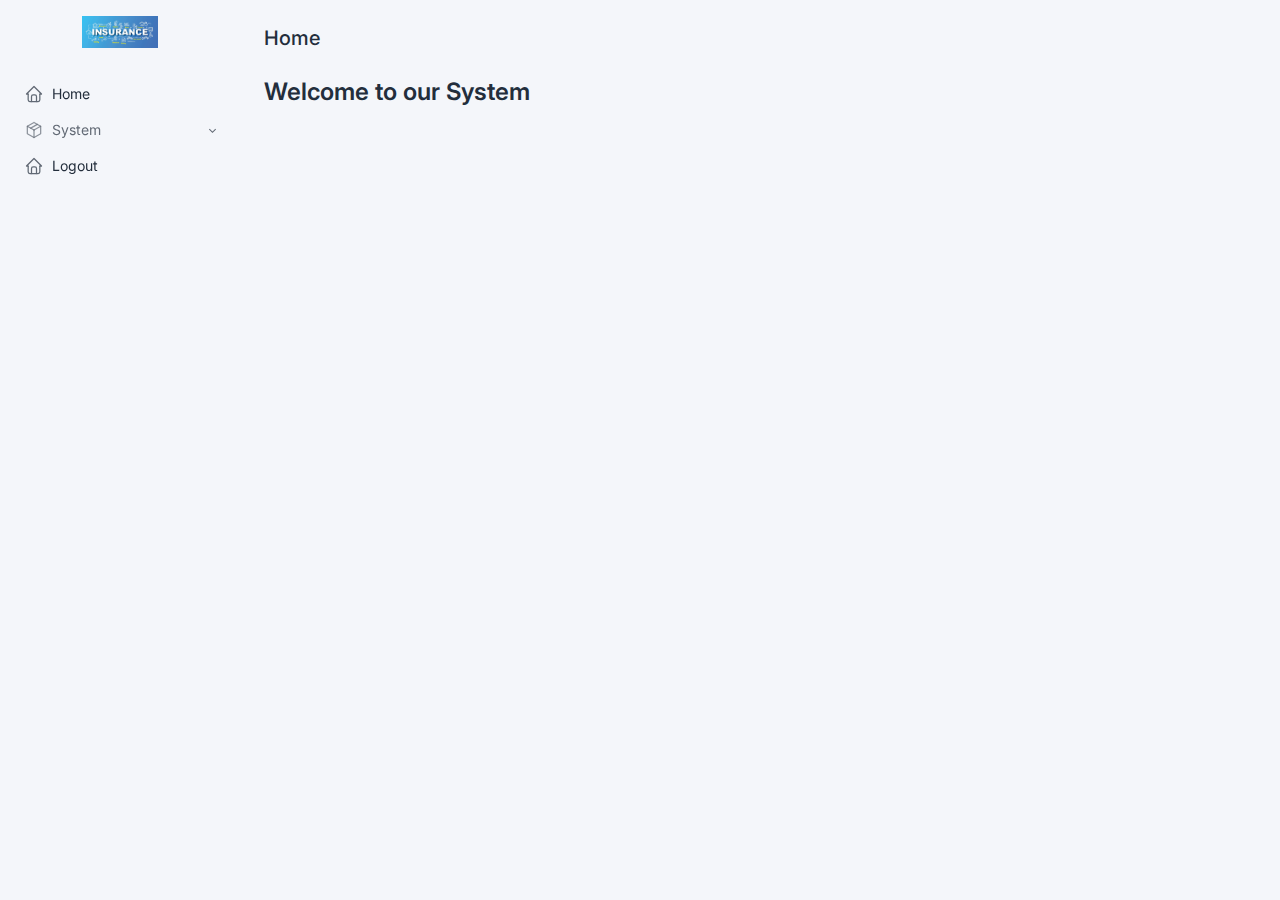
<file: Front/Elias Semaan/index.html>
<!doctype html>
<html lang="en">
  <head>
    <meta charset="utf-8"/>
    <meta name="viewport" content="width=device-width, initial-scale=1, viewport-fit=cover"/>
    <meta http-equiv="X-UA-Compatible" content="ie=edge"/>
    <meta content="Website description here" name="description">
    <meta content="keywords here" name="keywords">
    <meta content="Elias Semaan" name="author">
    <title>Home</title>

    <!-- CSS files -->
    <link href="./assets/css/tabler.min.css" rel="stylesheet"/>
  </head>
  <body class="antialiased">
    <div class="wrapper">
      <aside class="navbar navbar-vertical navbar-expand-lg">
        <div class="container-fluid">
          <button class="navbar-toggler" type="button" data-bs-toggle="collapse" data-bs-target="#navbar-menu">
            <span class="navbar-toggler-icon"></span>
          </button>
          <h1 class="navbar-brand navbar-brand-autodark">
            <a href=".">
              <img src="./assets/img/logo.jpg" width="110" height="32" alt="Tabler" class="navbar-brand-image">
            </a>
          </h1>
          <div class="collapse navbar-collapse" id="navbar-menu">
            <ul class="navbar-nav pt-lg-3">
              <li class="nav-item active">
                <a class="nav-link" href="./index.html" >
                  <span class="nav-link-icon d-md-none d-lg-inline-block"><!-- Download SVG icon from http://tabler-icons.io/i/home -->
                    <svg xmlns="http://www.w3.org/2000/svg" class="icon" width="24" height="24" viewBox="0 0 24 24" stroke-width="2" stroke="currentColor" fill="none" stroke-linecap="round" stroke-linejoin="round"><path stroke="none" d="M0 0h24v24H0z" fill="none"/><polyline points="5 12 3 12 12 3 21 12 19 12" /><path d="M5 12v7a2 2 0 0 0 2 2h10a2 2 0 0 0 2 -2v-7" /><path d="M9 21v-6a2 2 0 0 1 2 -2h2a2 2 0 0 1 2 2v6" /></svg>
                  </span>
                  <span class="nav-link-title">
                    Home
                  </span>
                </a>
              </li>
           
              <li class="nav-item dropdown">
                <a class="nav-link dropdown-toggle" href="#navbar-base" data-bs-toggle="dropdown" role="button" aria-expanded="false" >
                  <span class="nav-link-icon d-md-none d-lg-inline-block"><!-- Download SVG icon from http://tabler-icons.io/i/package -->
                    <svg xmlns="http://www.w3.org/2000/svg" class="icon" width="24" height="24" viewBox="0 0 24 24" stroke-width="2" stroke="currentColor" fill="none" stroke-linecap="round" stroke-linejoin="round"><path stroke="none" d="M0 0h24v24H0z" fill="none"/><polyline points="12 3 20 7.5 20 16.5 12 21 4 16.5 4 7.5 12 3" /><line x1="12" y1="12" x2="20" y2="7.5" /><line x1="12" y1="12" x2="12" y2="21" /><line x1="12" y1="12" x2="4" y2="7.5" /><line x1="16" y1="5.25" x2="8" y2="9.75" /></svg>
                  </span>
                  <span class="nav-link-title">
                    System
                  </span>
                </a>
                <div class="dropdown-menu">
                  <div class="dropdown-menu-columns">
                    <div class="dropdown-menu-column">
                      <a class="dropdown-item" href="./data-entry.html" >
                        Data Entry
                      </a>
                      <a class="dropdown-item" href="./search.html" >
                        Search
                      </a>
                    </div>
                  </div>
                </div>
              </li>
              <li class="nav-item active">
                <a class="nav-link" role="button" onclick="logoutUser();" >
                  <span class="nav-link-icon d-md-none d-lg-inline-block"><!-- Download SVG icon from http://tabler-icons.io/i/home -->
                    <svg xmlns="http://www.w3.org/2000/svg" class="icon" width="24" height="24" viewBox="0 0 24 24" stroke-width="2" stroke="currentColor" fill="none" stroke-linecap="round" stroke-linejoin="round"><path stroke="none" d="M0 0h24v24H0z" fill="none"/><polyline points="5 12 3 12 12 3 21 12 19 12" /><path d="M5 12v7a2 2 0 0 0 2 2h10a2 2 0 0 0 2 -2v-7" /><path d="M9 21v-6a2 2 0 0 1 2 -2h2a2 2 0 0 1 2 2v6" /></svg>
                  </span>
                  <span class="nav-link-title">
                    Logout
                  </span>
                </a>
              </li>
            </ul>
          </div>
        </div>
      </aside>
      <div class="page-wrapper">
        <div class="container-xl">
          <!-- Page title -->
          <div class="page-header d-print-none">
            <div class="row align-items-center">
              <div class="col">
                <h2 class="page-title">
                  Home
                </h2>
              </div>
            </div>
          </div>
        </div>
        <div class="page-body">
          <div class="container-xl">
            
            <div class="row">
                <div class="col-12">
                    <h1 class="text-dark">Welcome to our System</h1>
                </div>
            </div>

          </div>
        </div>
      </div>
    </div>
    <!-- JavaScript Files -->
    <script src="./assets/js/libraries/tabler.min.js"></script>
  </body>
</html>

<script>

  
$(document).ready(function() {
 
    if(localStorage.getItem("user") == " ")
    {
       window.open("login.html", "_self");
    }
  });
  function logoutUser() {
    localStorage.removeItem("user");
    window.localStorage.setItem("user","");
    window.open("login.html", "_self");
  }
  
</script>
</file>
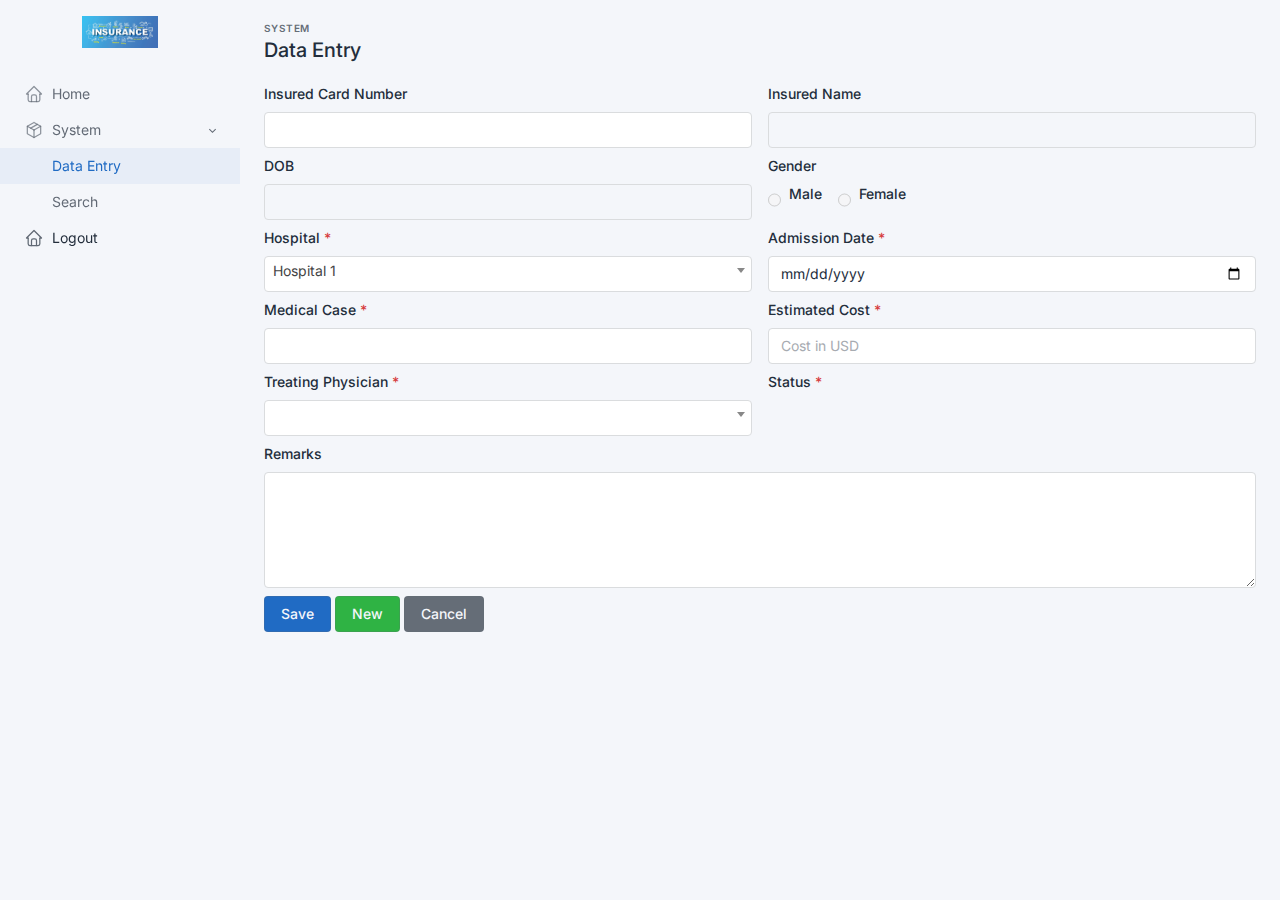
<file: Front/Elias Semaan/data-entry.html>
<!doctype html>
<html lang="en">
  <head>
    <meta charset="utf-8"/>
    <meta name="viewport" content="width=device-width, initial-scale=1, viewport-fit=cover"/>
    <meta http-equiv="X-UA-Compatible" content="ie=edge"/>
    <meta content="Website description here" name="description">
    <meta content="keywords here" name="keywords">
    <meta content="Elias Semaan" name="author">
    <title>Data Entry</title>

    <!-- CSS files -->
    <link href="./assets/css/tabler.min.css" rel="stylesheet"/>
    <link href="./assets/libs/select2/css/select2.min.css" rel="stylesheet"/>
    <link href="./assets/css/custom-select2.css" rel="stylesheet"/>
  </head>
  <body class="antialiased">
    <div class="wrapper">
      <aside class="navbar navbar-vertical navbar-expand-lg">
        <div class="container-fluid">
          <button class="navbar-toggler" type="button" data-bs-toggle="collapse" data-bs-target="#navbar-menu">
            <span class="navbar-toggler-icon"></span>
          </button>
          <h1 class="navbar-brand navbar-brand-autodark">
            <a href=".">
              <img src="./assets/img/logo.jpg" width="110" height="32" alt="Tabler" class="navbar-brand-image">
            </a>
          </h1>
          <div class="collapse navbar-collapse" id="navbar-menu">
            <ul class="navbar-nav pt-lg-3">
              <li class="nav-item">
                <a class="nav-link" href="./index.html" >
                  <span class="nav-link-icon d-md-none d-lg-inline-block"><!-- Download SVG icon from http://tabler-icons.io/i/home -->
                    <svg xmlns="http://www.w3.org/2000/svg" class="icon" width="24" height="24" viewBox="0 0 24 24" stroke-width="2" stroke="currentColor" fill="none" stroke-linecap="round" stroke-linejoin="round"><path stroke="none" d="M0 0h24v24H0z" fill="none"/><polyline points="5 12 3 12 12 3 21 12 19 12" /><path d="M5 12v7a2 2 0 0 0 2 2h10a2 2 0 0 0 2 -2v-7" /><path d="M9 21v-6a2 2 0 0 1 2 -2h2a2 2 0 0 1 2 2v6" /></svg>
                  </span>
                  <span class="nav-link-title">
                    Home
                  </span>
                </a>
              </li>
              <li class="nav-item dropdown">
                <a class="nav-link dropdown-toggle" href="#navbar-base" data-bs-toggle="dropdown" role="button" aria-expanded="true" >
                  <span class="nav-link-icon d-md-none d-lg-inline-block"><!-- Download SVG icon from http://tabler-icons.io/i/package -->
                    <svg xmlns="http://www.w3.org/2000/svg" class="icon" width="24" height="24" viewBox="0 0 24 24" stroke-width="2" stroke="currentColor" fill="none" stroke-linecap="round" stroke-linejoin="round"><path stroke="none" d="M0 0h24v24H0z" fill="none"/><polyline points="12 3 20 7.5 20 16.5 12 21 4 16.5 4 7.5 12 3" /><line x1="12" y1="12" x2="20" y2="7.5" /><line x1="12" y1="12" x2="12" y2="21" /><line x1="12" y1="12" x2="4" y2="7.5" /><line x1="16" y1="5.25" x2="8" y2="9.75" /></svg>
                  </span>
                  <span class="nav-link-title">
                    System
                  </span>
                </a>
                <div class="dropdown-menu show">
                  <div class="dropdown-menu-columns">
                    <div class="dropdown-menu-column">
                      <a class="dropdown-item active" href="./data-entry.html" >
                        Data Entry
                      </a>
                      <a class="dropdown-item" href="./search.html" >
                        Search
                      </a>
                    </div>
                  </div>
                </div>
              </li>
              <li class="nav-item active">
                <a class="nav-link"  role="button" onclick="logoutUser();" >
                  <span class="nav-link-icon d-md-none d-lg-inline-block"><!-- Download SVG icon from http://tabler-icons.io/i/home -->
                    <svg xmlns="http://www.w3.org/2000/svg" class="icon" width="24" height="24" viewBox="0 0 24 24" stroke-width="2" stroke="currentColor" fill="none" stroke-linecap="round" stroke-linejoin="round"><path stroke="none" d="M0 0h24v24H0z" fill="none"/><polyline points="5 12 3 12 12 3 21 12 19 12" /><path d="M5 12v7a2 2 0 0 0 2 2h10a2 2 0 0 0 2 -2v-7" /><path d="M9 21v-6a2 2 0 0 1 2 -2h2a2 2 0 0 1 2 2v6" /></svg>
                  </span>
                  <span class="nav-link-title">
                    Logout
                  </span>
                </a>
              </li>
            </ul>
          </div>
        </div>
      </aside>
      <div class="page-wrapper">
        <div class="container-xl">
          <!-- Page title -->
          <div class="page-header d-print-none">
            <div class="row align-items-center">
              <div class="col">
                <!-- Page pre-title -->
                <div class="page-pretitle">
                  System
                </div>
                <h2 class="page-title">
                  Data Entry
                </h2>
              </div>
            </div>
          </div>
        </div>
        <div class="page-body">
          <div class="container-xl">

            <form>
              <div class="row">
                <div class="col-12 col-md-6 mb-2">
                  <div class="form-group">
                    <label for="insured-card-number required" class="form-label">Insured Card Number</label>
                    <input type="text" id="insured-card-number" onchange="bindInsuredData();" class="form-control" />
                  </div>
                </div>
                <div class="col-12 col-md-6 mb-2">
                  <div class="form-group">
                    <label for="insured-name" class="form-label ">Insured Name</label>
                    <input type="text" id="insured-name" class="form-control" disabled />
                  </div>
                </div>
              </div>
              <div class="row">
                <div class="col-12 col-md-6 mb-2">
                  <div class="form-group">
                    <label for="dob" class="form-label ">DOB</label>
                    <input type="text" id="dob" class="form-control" disabled />
                  </div>
                </div>
                <div class="col-12 col-md-6 mb-2">
                  <div class="form-group">
                    <label class="form-label">Gender</label>
                    <div id="gender" class="d-flex flex-row">
                        <input type="radio" name="gender" value="male" id="male" value="0" class="mt-1 me-2" disabled /> <label for="male" class="form-label me-3">Male</label>
                        <input type="radio" name="gender" id="female" value="1" class="mt-1 me-2" disabled /> <label for="female" class="form-label">Female</label>
                    </div>
                  </div>
                </div>
              </div>
              <div class="row">
                <div class="col-12 col-md-6 mb-2">
                  <div class="form-group">
                    <label for="hospital" class="form-label required">Hospital</label>
                    <select name="hospital" id="hospital" class="form-select">
                      <option>Hospital 1</option>
                      <option>Hospital 2</option>
                    </select>
                  </div>
                </div>
                <div class="col-12 col-md-6 mb-2">
                  <div class="form-group">
                    <div class="form-group">
                      <label for="admission" class="form-label required">Admission Date</label>
                      <input type="date" id="admission" class="form-control" />
                    </div>
                  </div>
                </div>
              </div>
              <div class="row">
                <div class="col-12 col-md-6 mb-2">
                  <div class="form-group">
                    <label for="medical-case" class="form-label required">Medical Case</label>
                    <input type="text" id="medical-case" class="form-control" />
                  </div>
                </div>
                <div class="col-12 col-md-6 mb-2">
                  <div class="form-group">
                    <label for="estimated-cost" class="form-label required">Estimated Cost</label>
                    <input type="text" id="estimated-cost" class="form-control" placeholder="Cost in USD" />
                  </div>
                </div>
              </div>
              <div class="row">
                <div class="col-12 col-md-6 mb-2">
                  <div class="form-group">
                    <label for="treating" class="form-label required">Treating Physician</label>
                    <select name="treating" id="treating" class="form-select">
                      
                    </select>
                  </div>
                </div>
                <div class="col-md-6 mb-4">
                  <div class="form-group">
                    <label class="form-label required">Status</label>
                    <div id="status" class="d-flex flex-row">
                      </div>
                  </div>
                </div>
              </div>
              <div class="row">
                <div class="col-12 mb-2">
                  <div class="form-group">
                    <label for="remarks" class="form-label">Remarks</label>
                    <textarea rows="5" id="remarks" class="form-control"></textarea>
                  </div>
                </div>
              </div>
              <div class="row">
                <div class="col-12">
                  <button type="button" id="btn-save" class="btn btn-primary">Save</button>
                  <button type="button" id="btn-reset" class="btn btn-success">New</button>
                  <button type="reset" id="btn-reset" class="btn btn-secondary">Cancel</button>
                </div>
              </div>
            </form>

          </div>
        </div>
      </div>
    </div>
    <!-- JavaScript Files -->
    <script src="./assets/js/libraries/tabler.min.js"></script>
    <script type="text/javascript" src="./assets/js/libraries/jquery.min.js"></script>
    <script type="text/javascript" src="./assets/js/libraries/jquery.form.js"></script>
    <script src="./assets/libs/select2/js/select2.min.js"></script>
    <script src="./assets/libs/select2/js/select2.full.min.js"></script>
    <script src="./assets/js/scripts/data-entry.js"></script>
  </body>
</html>
</file>
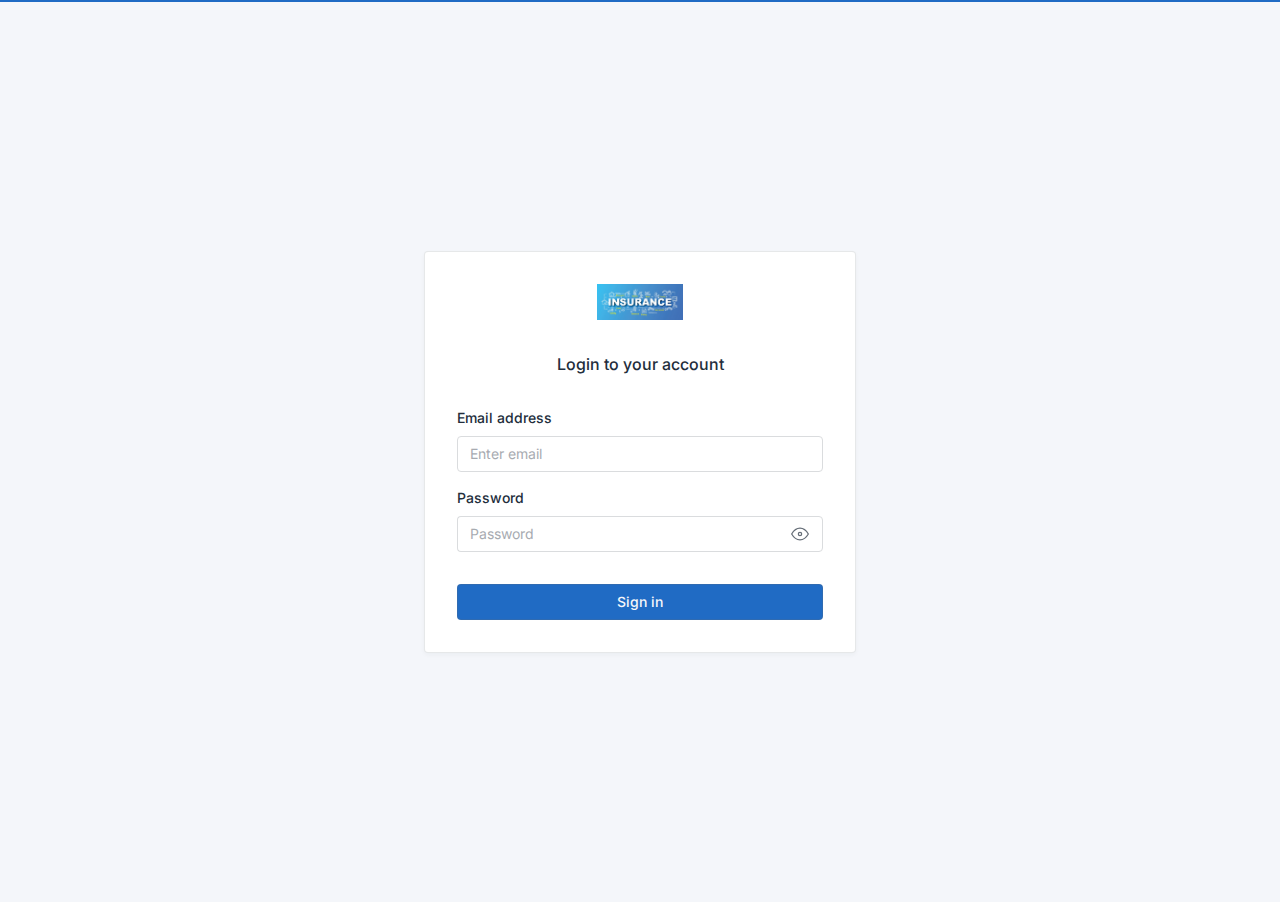
<file: Front/Elias Semaan/login.html>
<!doctype html>
<html lang="en">
  <head>
    <meta charset="utf-8"/>
    <meta name="viewport" content="width=device-width, initial-scale=1, viewport-fit=cover"/>
    <meta http-equiv="X-UA-Compatible" content="ie=edge"/>
    <meta content="Website description here" name="description">
    <meta content="keywords here" name="keywords">
    <meta content="Elias Semaan" name="author">
    <title>Login</title>

    <!-- CSS files -->
    <link href="./assets/css/tabler.min.css" rel="stylesheet"/>
  </head>
  <body class="antialiased border-top-wide border-primary d-flex flex-column">
    <div class="page page-center">
      <div class="container-tight py-4">
        <form class="card card-md" action="." method="get" autocomplete="off">
          <div class="card-body">
            <div class="text-center mb-4">
              <img src="./assets/img/logo.jpg" height="36" alt="">
            </div>
            <h2 class="card-title text-center mb-4">Login to your account</h2>
            <div class="mb-3">
              <label for="email" class="form-label">Email address</label>
              <input id="email" type="email" class="form-control" placeholder="Enter email">
            </div>
            <div class="mb-2">
              <label for="password" class="form-label">
                Password
              </label>
              <div class="input-group input-group-flat">
                <input id="password" type="password" class="form-control"  placeholder="Password"  autocomplete="off">
                <span class="input-group-text">
                  <a href="#" class="link-secondary show-password" title="Show password" data-bs-toggle="tooltip"><!-- Download SVG icon from http://tabler-icons.io/i/eye -->
                    <svg xmlns="http://www.w3.org/2000/svg" class="icon" width="24" height="24" viewBox="0 0 24 24" stroke-width="2" stroke="currentColor" fill="none" stroke-linecap="round" stroke-linejoin="round"><path stroke="none" d="M0 0h24v24H0z" fill="none"/><circle cx="12" cy="12" r="2" /><path d="M22 12c-2.667 4.667 -6 7 -10 7s-7.333 -2.333 -10 -7c2.667 -4.667 6 -7 10 -7s7.333 2.333 10 7" /></svg>
                  </a>
                </span>
              </div>
            </div>
            <div class="form-footer">
              <button type="button" id="btn-sign-in" class="btn btn-primary w-100">Sign in</button>
            </div>
          </div>
        </form>
      </div>
    </div>
    <!-- JavaScript files -->
    <script type="text/javascript" src="./assets/js/libraries/tabler.min.js"></script>
    <script type="text/javascript" src="./assets/js/libraries/jquery.min.js"></script>
    <script type="text/javascript" src="./assets/js/scripts/login.js"></script>
  </body>
</html>
</file>
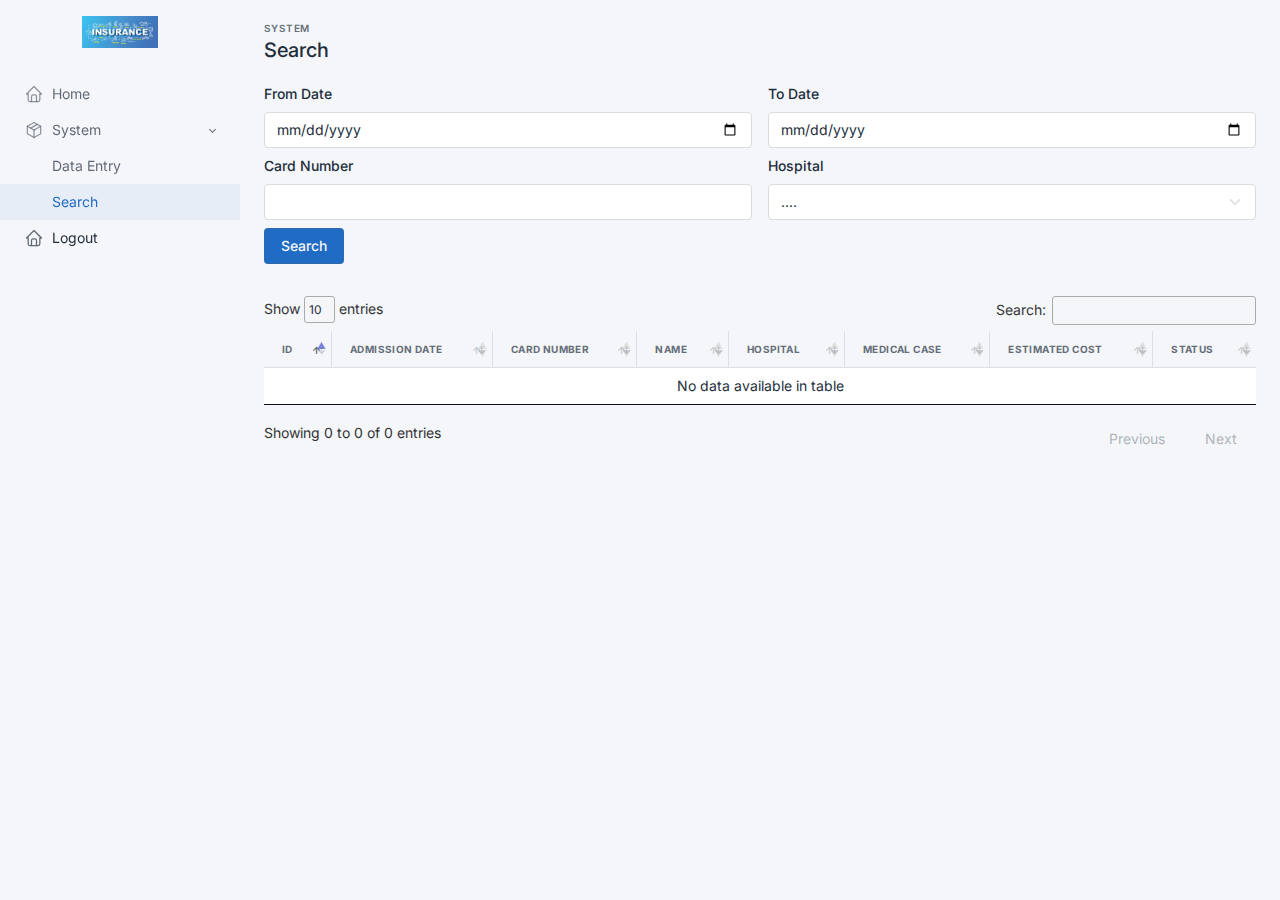
<file: Front/Elias Semaan/search.html>
<!doctype html>
<html lang="en">
  <head>
    <meta charset="utf-8"/>
    <meta name="viewport" content="width=device-width, initial-scale=1, viewport-fit=cover"/>
    <meta http-equiv="X-UA-Compatible" content="ie=edge"/>
    <meta content="Website description here" name="description">
    <meta content="keywords here" name="keywords">
    <meta content="Elias Semaan" name="author">
    <title>Search</title>

    <!-- CSS files -->
    <link rel="stylesheet" type="text/css" href="./assets/css/tabler.min.css"/>
    <link rel="stylesheet" type="text/css" href="./assets/libs/datatables/datatables.min.css"/>
    <link rel="stylesheet" type="text/css" href="./assets/libs/datatables/dataTables.bootstrap4.min.css"/>
  </head>
  <body class="antialiased">
    <div class="wrapper">
      <aside class="navbar navbar-vertical navbar-expand-lg">
        <div class="container-fluid">
          <button class="navbar-toggler" type="button" data-bs-toggle="collapse" data-bs-target="#navbar-menu">
            <span class="navbar-toggler-icon"></span>
          </button>
          <h1 class="navbar-brand navbar-brand-autodark">
            <a href=".">
              <img src="./assets/img/logo.jpg" width="110" height="32" alt="Tabler" class="navbar-brand-image">
            </a>
          </h1>
          <div class="collapse navbar-collapse" id="navbar-menu">
            <ul class="navbar-nav pt-lg-3">
              <li class="nav-item">
                <a class="nav-link" href="./index.html" >
                  <span class="nav-link-icon d-md-none d-lg-inline-block"><!-- Download SVG icon from http://tabler-icons.io/i/home -->
                    <svg xmlns="http://www.w3.org/2000/svg" class="icon" width="24" height="24" viewBox="0 0 24 24" stroke-width="2" stroke="currentColor" fill="none" stroke-linecap="round" stroke-linejoin="round"><path stroke="none" d="M0 0h24v24H0z" fill="none"/><polyline points="5 12 3 12 12 3 21 12 19 12" /><path d="M5 12v7a2 2 0 0 0 2 2h10a2 2 0 0 0 2 -2v-7" /><path d="M9 21v-6a2 2 0 0 1 2 -2h2a2 2 0 0 1 2 2v6" /></svg>
                  </span>
                  <span class="nav-link-title">
                    Home
                  </span>
                </a>
              </li>
              <li class="nav-item dropdown">
                <a class="nav-link dropdown-toggle" href="#navbar-base" data-bs-toggle="dropdown" role="button" aria-expanded="true" >
                  <span class="nav-link-icon d-md-none d-lg-inline-block"><!-- Download SVG icon from http://tabler-icons.io/i/package -->
                    <svg xmlns="http://www.w3.org/2000/svg" class="icon" width="24" height="24" viewBox="0 0 24 24" stroke-width="2" stroke="currentColor" fill="none" stroke-linecap="round" stroke-linejoin="round"><path stroke="none" d="M0 0h24v24H0z" fill="none"/><polyline points="12 3 20 7.5 20 16.5 12 21 4 16.5 4 7.5 12 3" /><line x1="12" y1="12" x2="20" y2="7.5" /><line x1="12" y1="12" x2="12" y2="21" /><line x1="12" y1="12" x2="4" y2="7.5" /><line x1="16" y1="5.25" x2="8" y2="9.75" /></svg>
                  </span>
                  <span class="nav-link-title">
                    System
                  </span>
                </a>
                <div class="dropdown-menu show">
                  <div class="dropdown-menu-columns">
                    <div class="dropdown-menu-column">
                      <a class="dropdown-item" href="./data-entry.html" >
                        Data Entry
                      </a>
                      <a class="dropdown-item active" href="./search.html" >
                        Search
                      </a>
                    </div>
                  </div>
                </div>
              </li>
              <li class="nav-item active">
                <a class="nav-link" role="button" onclick="logoutUser();" >
                  <span class="nav-link-icon d-md-none d-lg-inline-block"><!-- Download SVG icon from http://tabler-icons.io/i/home -->
                    <svg xmlns="http://www.w3.org/2000/svg" class="icon" width="24" height="24" viewBox="0 0 24 24" stroke-width="2" stroke="currentColor" fill="none" stroke-linecap="round" stroke-linejoin="round"><path stroke="none" d="M0 0h24v24H0z" fill="none"/><polyline points="5 12 3 12 12 3 21 12 19 12" /><path d="M5 12v7a2 2 0 0 0 2 2h10a2 2 0 0 0 2 -2v-7" /><path d="M9 21v-6a2 2 0 0 1 2 -2h2a2 2 0 0 1 2 2v6" /></svg>
                  </span>
                  <span class="nav-link-title">
                    Logout
                  </span>
                </a>
              </li>
            </ul>
          </div>
        </div>
      </aside>
      <div class="page-wrapper">
        <div class="container-xl">
          <!-- Page title -->
          <div class="page-header d-print-none">
            <div class="row align-items-center">
              <div class="col">
                <!-- Page pre-title -->
                <div class="page-pretitle">
                  System
                </div>
                <h2 class="page-title">
                  Search
                </h2>
              </div>
            </div>
          </div>
        </div>
        <div class="page-body">
          <div class="container-xl">

            <div class="row">
              <div class="col-12 col-md-6 mb-2">
                <div class="form-group">
                  <label for="from-date" class="form-label">From Date</label>
                  <input type="date" name="from-date" id="from-date" class="form-control" />
                </div>
              </div>
              <div class="col-12 col-md-6 mb-2">
                <div class="form-group">
                  <label for="to-date" class="form-label">To Date</label>
                  <input type="date" name="to-date" id="to-date" class="form-control" />
                </div>
              </div>
            </div>
            <div class="row">
              <div class="col-12 col-md-6 mb-2">
                <div class="form-group">
                  <label for="card-number" class="form-label">Card Number</label>
                  <input type="text" name="card-number" id="card-number" class="form-control" />
                </div>
              </div>
              <div class="col-12 col-md-6 mb-2">
                <div class="form-group">
                  <label for="hospital" class="form-label">Hospital</label>
                  <select name="hospital" id="hospital" class="form-select">
                    <option>....</option>
                  </select>
                </div>
              </div>
            </div>
            <div class="row mb-4">
              <div class="col-12">
                <button type="button" id="btn-search" class="btn btn-primary">Search</button>
              </div>
            </div>
            
            <div class="row">
              <div class="col-12">
                <table id="datatable" class="table table-striped table-bordered w-100">
                  <thead>
                      <tr>
                          <th>id</th>
                          <th>Admission Date</th>
                          <th>Card Number</th>
                          <th>Name</th>
                          <th>Hospital</th>
                          <th>Medical Case</th>
                          <th>Estimated Cost</th>
                          <th>Status</th>
                      </tr>
                  </thead>
                  <tbody id="tbody">
                    <!-- <tr ondblclick="updateInfo();">
                      <td>12-12-2022</td>
                      <td>1234</td>
                      <td>Elias Semaan</td>
                      <td>AUBMC</td>
                      <td>Polical Stupidity</td>
                      <td>1$</td>
                      <td>Not Covered</td>
                    </tr>
                    <tr ondblclick="updateInfo();">
                      <td>12-12-2022</td>
                      <td>1234</td>
                      <td>Elias Semaan</td>
                      <td>AUBMC</td>
                      <td>Polical Stupidity</td>
                      <td>1$</td>
                      <td>Not Covered</td>
                    </tr> -->
                  </tbody>
                  <!-- <tfoot>
                    <tr>
                        <th>Admission Date</th>
                        <th>Card Number</th>
                        <th>Name</th>
                        <th>Hospital</th>
                        <th>Medical Case</th>
                        <th>Estimated Cost</th>
                        <th>Status</th>
                    </tr>
                  </tfoot> -->
                </table>
              </div>
            </div>

          </div>
        </div>
      </div>
    </div>
    <div class="modal modal-blur fade" id="update-modal" tabindex="-1" role="dialog" aria-hidden="true">
      <div class="modal-dialog modal-lg modal-dialog-centered" role="document">
        <div class="modal-content">
          <div class="modal-header">
            <h5 class="modal-title">Info</h5>
            <button type="button" class="btn-close" data-bs-dismiss="modal" aria-label="Close"></button>
          </div>
          <div class="modal-body">
            <div class="row">
              <div class="col-12 col-md-6 mb-2">
                <div class="form-group">
                  <label for="insured-card-number" class="form-label">Insured Card Number</label>
                  <input type="text" id="insured-card-number" class="form-control" disabled/>
                </div>
              </div>
              <div class="col-12 col-md-6 mb-2">
                <div class="form-group">
                  <label for="insured-name" class="form-label">Insured Name</label>
                  <input type="text" id="insured-name" class="form-control" disabled/>
                </div>
              </div>
            </div>
            <div class="row">
              <div class="col-12 col-md-6 mb-2">
                <div class="form-group">
                  <label for="dob" class="form-label">DOB</label>
                  <input type="text" id="dob" class="form-control" disabled/>
                </div>
              </div>
              <div class="col-12 col-md-6 mb-2">
                <div class="form-group">
                  <label class="form-label">Gender</label>
                  <div  id="gender" class="d-flex flex-row" >
                     </div>
                </div>
              </div>
            </div>
            <div class="row">
              <div class="col-12 col-md-6 mb-2">
                <div class="form-group">
                  <label for="hospital" class="form-label">Hospital</label>
                  <select name="hospital" id="ddlModalhospital" class="form-select">
                    <option>Hospital 1</option>
                    <option>Hospital 2</option>
                  </select>
                </div>
              </div>
              <div class="col-12 col-md-6 mb-2">
                <div class="form-group">
                  <div class="form-group">
                    <label for="admission" class="form-label">Admission Date</label>
                    <input type="text" id="admission" class="form-control" disabled />
                  </div>
                </div>
              </div>
            </div>
            <div class="row">
              <div class="col-12 col-md-6 mb-2">
                <div class="form-group">
                  <label for="medical-case" class="form-label">Medical Case</label>
                  <input type="text" id="medical-case" class="form-control" />
                </div>
              </div>
              <div class="col-12 col-md-6 mb-2">
                <div class="form-group">
                  <label for="estimated-cost" class="form-label">Estimated Cost</label>
                  <input type="text" id="estimated-cost" class="form-control" placeholder="Cost in USD" />
                </div>
              </div>
            </div>
        
            <div class="row">
              <div class="col-6 col-md-6 mb-2">
                <div class="form-group">
                  <label for="treating" class="form-label required">Treating Physician</label>
                  <select name="treating" id="treating" class="form-select">
                    
                  </select>
                </div>
              </div>
              <div class="col-6 mb-2">
                <div class="form-group">
                  <label class="form-label">Status</label>
                  <div  id="status"class="d-flex flex-row">
                       </div>
                </div>
              </div>
            </div>
            <div class="row">
              <div class="col-12 mb-2">
                <div class="form-group">
                  <label  class="form-label">Remarks</label>
                  <input type="text" rows="2" id="remark" class="form-control"/>
                </div>
              </div>
            </div>
          </div>
          <div class="modal-footer">
            <button type="button" class="btn me-auto" data-bs-dismiss="modal">Close</button>
            <button type="button" class="btn btn-primary" id="btn_save" data-bs-dismiss="modal">Save changes</button>
          </div>
        </div>
      </div>
    </div>
    <!-- JavaScript Files -->
    <script type="text/javascript" src="./assets/js/libraries/tabler.min.js"></script>
    <script type="text/javascript" src="./assets/js/libraries/jquery.min.js"></script>
    <script type="text/javascript" src="./assets/js/libraries/jquery.form.js"></script>
    <script type="text/javascript" src="./assets/libs/datatables/datatables.min.js"></script>
    <script type="text/javascript" src="./assets/libs/datatables/dataTables.bootstrap4.min.js"></script>
    <script type="text/javascript" src="./assets/js/scripts/search.js"></script>
  </body>
</html>
</file>
<file: Front/Elias Semaan/assets/css/custom-select2.css>
.select2-selection {
    height: 36px !important;
    border-color: rgb(218, 220, 222) !important;
}
</file>
